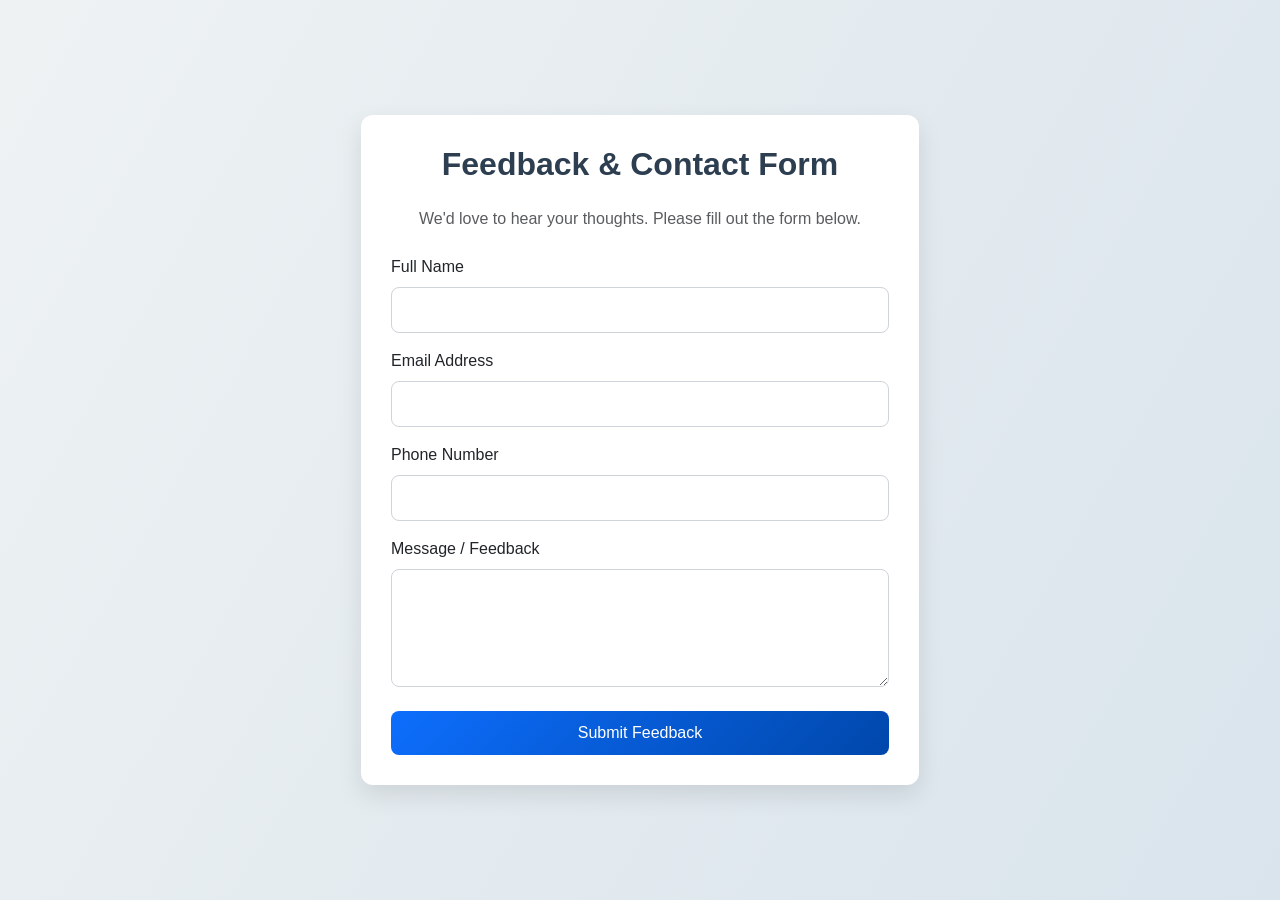
<file: templates/index.html>
<!DOCTYPE html>
<html lang="en">
<head>
    <meta charset="UTF-8">
    <title>Form Management System</title>
    <link rel="stylesheet" href="https://cdn.jsdelivr.net/npm/bootstrap@5.3.2/dist/css/bootstrap.min.css">
    <link rel="stylesheet" href="/static/css/style.css">
</head>
<body>

<body>

<div class="container d-flex justify-content-center align-items-center min-vh-100">
    <div class="col-md-6">
        <div class="form-card">

            <h2 class="text-center mb-4">Feedback & Contact Form</h2>
            <p class="text-center text-muted mb-4">
                We'd love to hear your thoughts. Please fill out the form below.
            </p>

            <form action="/submit" method="POST" onsubmit="return validateForm()">

                <div class="mb-3">
                    <label class="form-label">Full Name</label>
                    <input type="text" name="name" id="name" class="form-control">
                    <small class="text-danger" id="nameError"></small>
                </div>

                <div class="mb-3">
                    <label class="form-label">Email Address</label>
                    <input type="email" name="email" id="email" class="form-control">
                    <small class="text-danger" id="emailError"></small>
                </div>

                <div class="mb-3">
                    <label class="form-label">Phone Number</label>
                    <input type="text" name="phone" id="phone" class="form-control">
                    <small class="text-danger" id="phoneError"></small>
                </div>

                <div class="mb-4">
                    <label class="form-label">Message / Feedback</label>
                    <textarea name="message" id="message" class="form-control" rows="4"></textarea>
                    <small class="text-danger" id="messageError"></small>
                </div>

                <button class="btn btn-primary w-100">
                    Submit Feedback
                </button>

            </form>

        </div>
    </div>
</div>

<script src="/static/js/validation.js"></script>
</body>

</html>
</file>
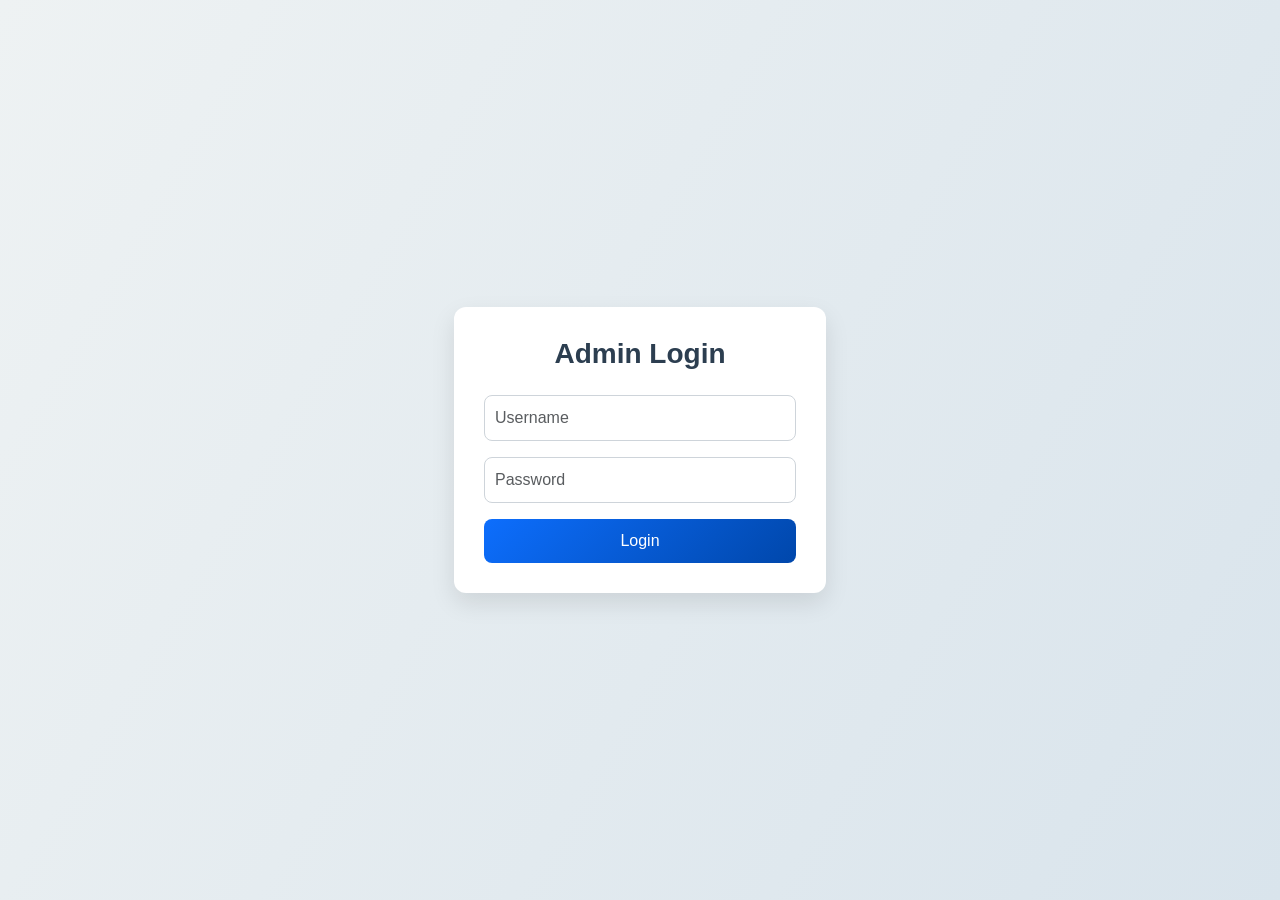
<file: templates/login.html>
<!DOCTYPE html>
<html>
<head>
    <title>Admin Login</title>
    <link rel="stylesheet" href="https://cdn.jsdelivr.net/npm/bootstrap@5.3.2/dist/css/bootstrap.min.css">
    <link rel="stylesheet" href="/static/css/style.css">
</head>
<body>

<div class="container d-flex justify-content-center align-items-center min-vh-100">
    <div class="form-card col-md-4">

        <h3 class="text-center mb-4">Admin Login</h3>

        <form method="POST">
            <input class="form-control mb-3" name="username" placeholder="Username">
            <input class="form-control mb-3" name="password" type="password" placeholder="Password">
            <button class="btn btn-primary w-100">Login</button>
        </form>

    </div>
</div>

</body>
</html>
</file>
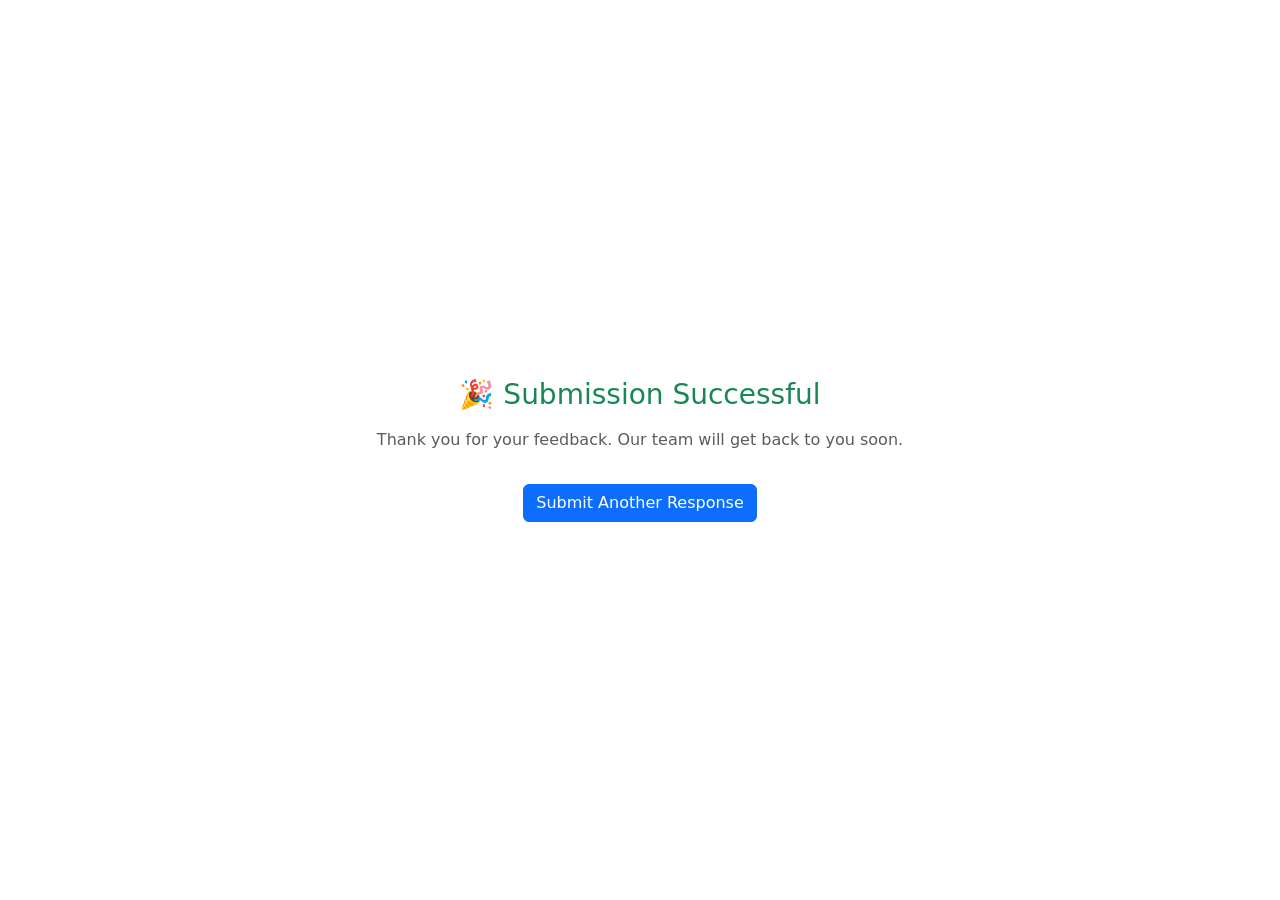
<file: templates/success.html>
<!DOCTYPE html>
<html>
<head>
    <title>Success</title>
    <link rel="stylesheet" href="https://cdn.jsdelivr.net/npm/bootstrap@5.3.2/dist/css/bootstrap.min.css">
</head>
<body>
<div class="container d-flex justify-content-center align-items-center min-vh-100">
    <div class="text-center form-card col-md-6">
        <h3 class="text-success mb-3">🎉 Submission Successful</h3>
        <p class="text-muted">
            Thank you for your feedback. Our team will get back to you soon.
        </p>
        <a href="/" class="btn btn-primary mt-3">Submit Another Response</a>
    </div>
</div>
</body>
</html>
</file>
<file: static/css/style.css>
body {
    background: linear-gradient(120deg, #eef2f3, #d9e4ec);
    font-family: 'Segoe UI', Tahoma, Geneva, Verdana, sans-serif;
}

/* Card Styling */
.form-card {
    background: #ffffff;
    border-radius: 12px;
    padding: 30px;
    box-shadow: 0 10px 25px rgba(0, 0, 0, 0.1);
    animation: fadeIn 0.6s ease-in-out;
}

/* Headings */
h2, h3 {
    font-weight: 600;
    color: #2c3e50;
}

/* Input fields */
.form-control {
    border-radius: 8px;
    padding: 10px;
    border: 1px solid #ced4da;
}

.form-control:focus {
    border-color: #0d6efd;
    box-shadow: 0 0 0 0.15rem rgba(13,110,253,.25);
}

/* Buttons */
.btn-primary {
    background: linear-gradient(135deg, #0d6efd, #0047ab);
    border: none;
    border-radius: 8px;
    padding: 10px;
    font-weight: 500;
}

.btn-primary:hover {
    background: linear-gradient(135deg, #0047ab, #0d6efd);
}

/* Admin Table */
.table {
    background: #ffffff;
    border-radius: 10px;
    overflow: hidden;
}

.table th {
    background-color: #0d6efd;
    color: white;
}

.table td {
    vertical-align: middle;
}

/* Animations */
@keyframes fadeIn {
    from {
        opacity: 0;
        transform: translateY(10px);
    }
    to {
        opacity: 1;
        transform: translateY(0);
    }
}
</file>
